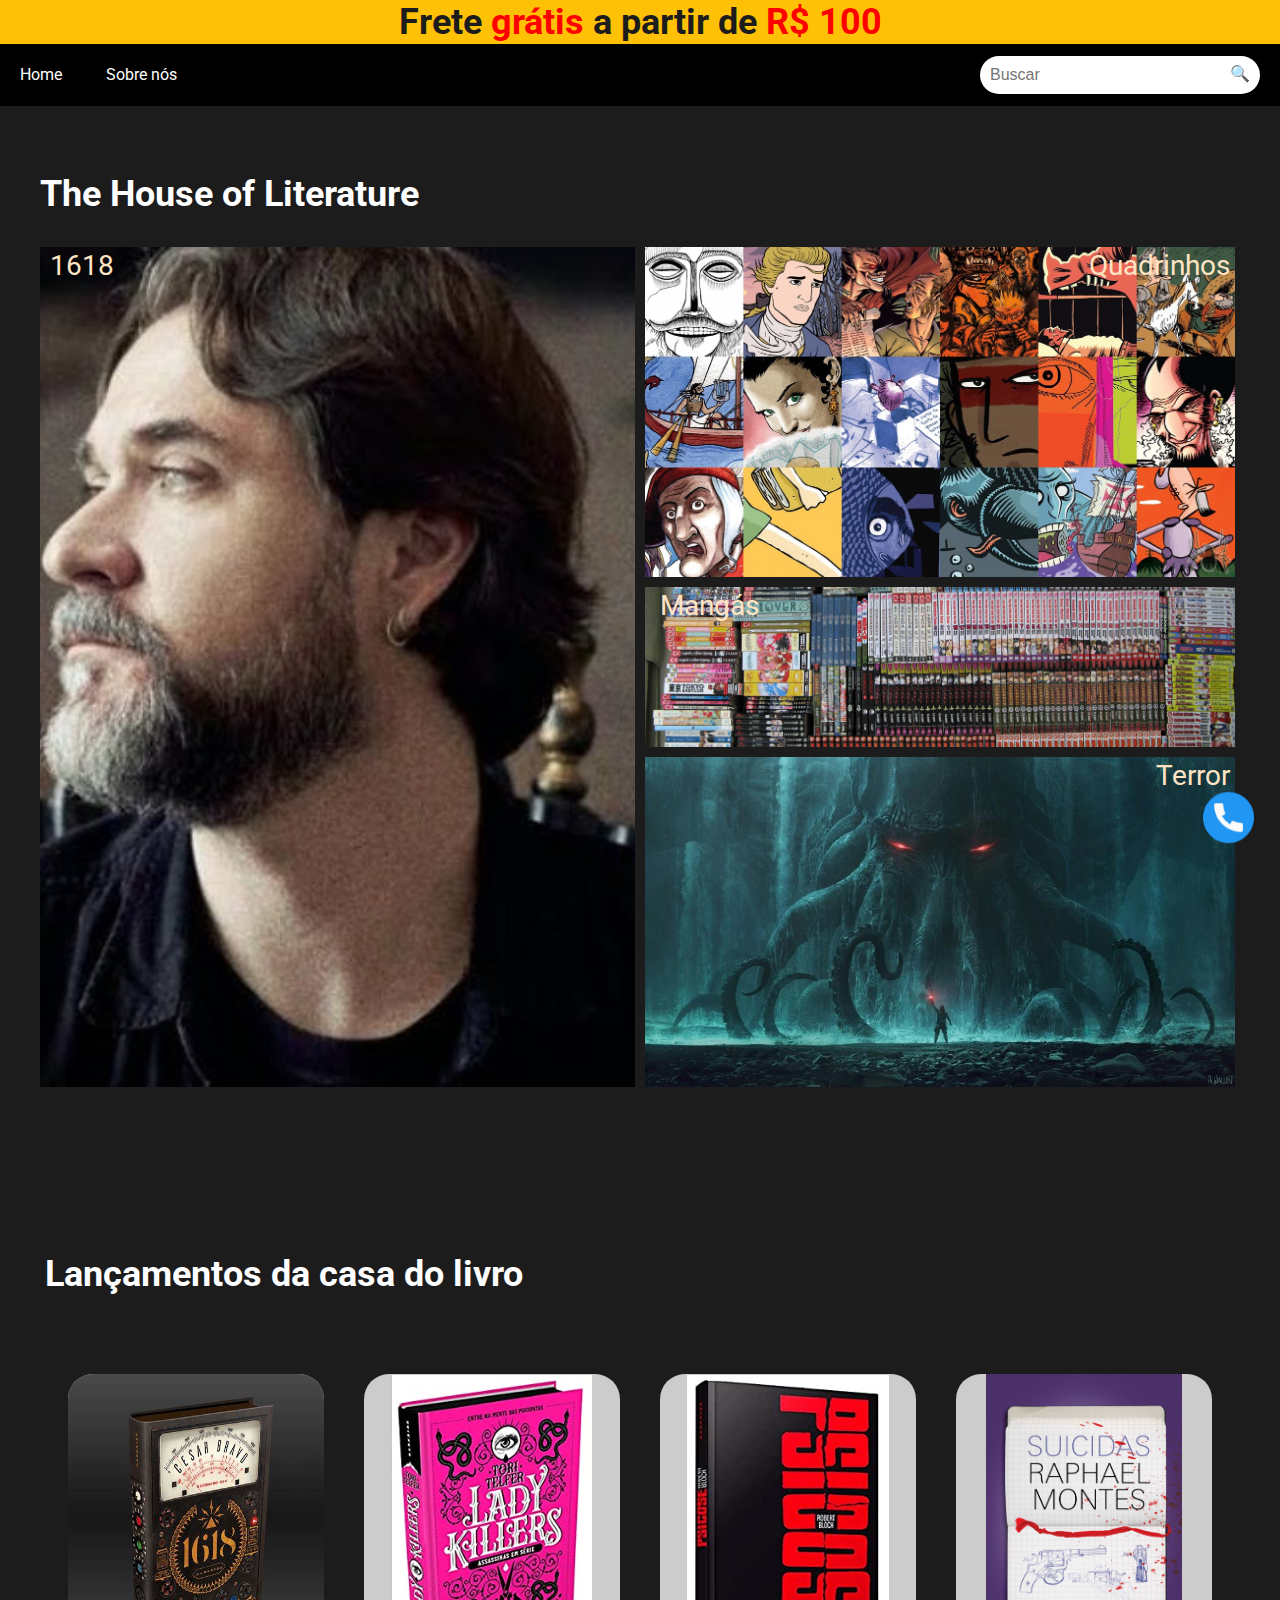
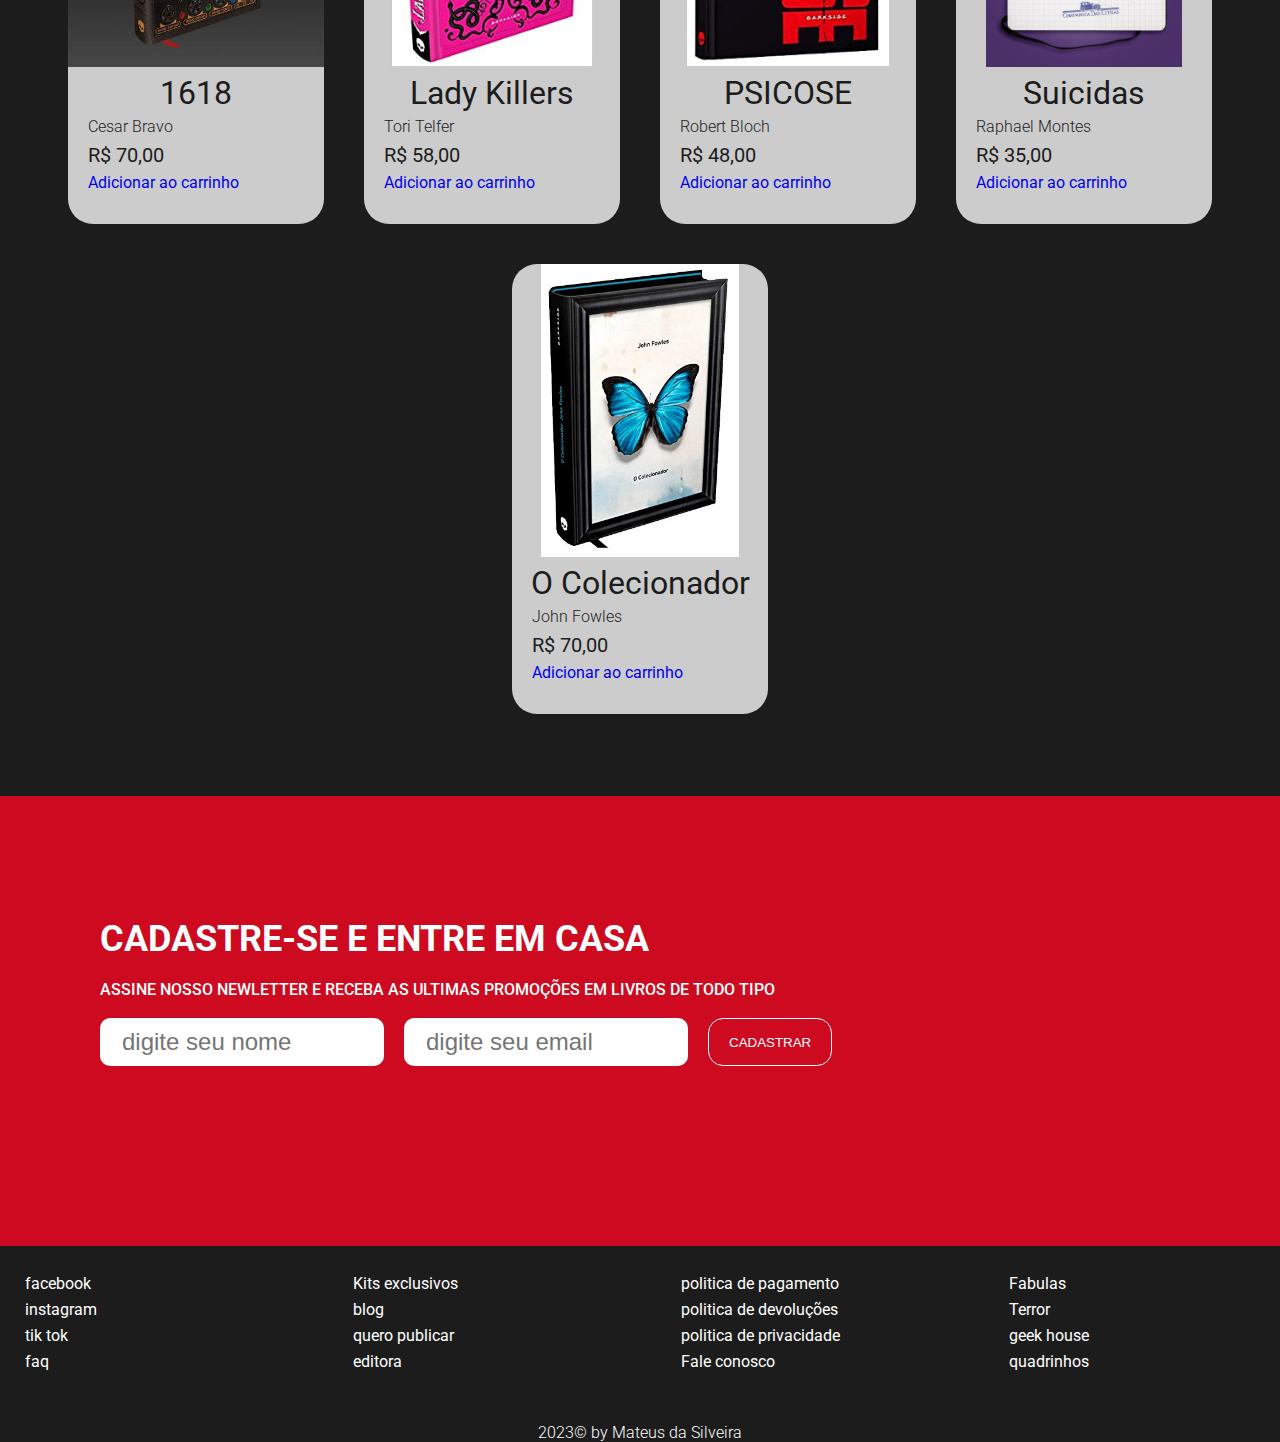
<file: index.html>
<!DOCTYPE html>
<html lang="pt-br">
<head>
	<meta charset="UTF-8">
	<meta http-equiv="X-UA-Compatible" content="IE=edge">
	<meta name="viewport" content="width=device-width, initial-scale=1.0">
	
	<link rel="shortcut icon" href="./assets/img/book.svg" type="image/x-icon">
	
	<title>LOJA livros</title>
	<link rel="stylesheet" href="./assets/styles/reset.css">
	<link rel="stylesheet" href="./assets/styles/basics.css">
	<link rel="stylesheet" href="./assets/styles/header.css">
	<link rel="stylesheet" href="./assets/styles/search_box.css">
	<link rel="stylesheet" href="./assets/styles/contend.css">
	<link rel="stylesheet" href="./assets/styles/produtos.css">
	<link rel="stylesheet" href="assets/styles/cadastro.css">
	<link rel="stylesheet" href="assets/styles/footer.css">
	<link rel="stylesheet" href="assets/styles/flutuante.css">
	
</head>
<body>
	<div class="container">
		<header>
				<div class="letreiro">
					<h1>Frete <span>grátis</span> a partir de <span>R$ 100</span></h1>
				</div>
			<nav>
				<ul>
					<li>Home</li>
					<li>Sobre nós</li>
				</ul>
				<div class="search_box">
					<input class="search_txt"
						type="text" 
						name="" 
						placeholder="Buscar"
					>
					<a href="Buscar" class="Search_btn">
						<span class="btn_click">🔍</span>
					</a>
					<!--substituts "fa- fa-search" in localhost-->
					
				</div>
			</nav>
		</header>
		<div class="contend">
			<h1>The House of Literature</h1>
			<section class="highlights">
				<div class="principal_highlights"><a href="#"><h3>1618</h3></a></div>
				<div class="secundary_highlights"><h3>Quadrinhos</h3></div>
				<div class="secundary_highlights"><a href="Mangas.html"><h3>Mangás</h3></a></div>
				<div class="secundary_highlights"><h3>Terror</h3></div>
			</section>
		</div>
		<div class="products">
			<div class="produtos-contend">
				<h1>Lançamentos da casa do livro</h1>
				<div id="produtos-line"></div>
			</div>
			<div class="cadastro">
				<div class="box">
					<h1>Cadastre-se e entre em casa</h1>
					<p>assine nosso newletter e receba as ultimas promoções em livros de todo tipo</p>
					<div class="inputs">
						<input 
						class="text_input"
						id="nome"
						type="text" 
						placeholder="digite seu nome"
						>
						<input 
						class="text_input"
						id="email"
						type="text" 
						placeholder="digite seu email"
						>
						<input onclick="cadastrar()"
						class="button"
						type="button" 
						value="Cadastrar">
					</div>
				</div>
			</div>
		</div>
		<footer>
			<div class="footer_column">
				<ul>
					<li>facebook</li>
					<li>instagram</li>
					<li>tik tok</li>
					<li>faq</li>
				</ul>
			</div>
			<div class="footer_column">
				<ul>
					<li>Kits exclusivos</li>
					<li>blog</li>
					<li>quero publicar</li>
					<li>editora</li>
				</ul>
			</div>
			<div class="footer_column">
				<ul>
					<li>politica de pagamento</li>
					<li>politica de devoluções</li>
					<li>politica de privacidade</li>
					<li>Fale conosco</li>
				</ul>
			</div>
			<div class="footer_column">
				<ul>
					<li>Fabulas</li>
					<li>Terror</li>
					<li>geek house</li>
					<li>quadrinhos</li>
				</ul>
			</div>	
		</footer>
		<div class="copyright">
			<p>2023&copy; by Mateus da Silveira</p>
		</div>
		<div class="botao_flutuante">
			<img src="assets/img/phone.png" alt="Contato">
		</div>		
	</div>
</div>

<script src="assets/scripts/loja_items.js"></script>
<div id="carrinho"></div>
<script src="assets/scripts/formulario.js"></script>
</body>
</html>
</file>
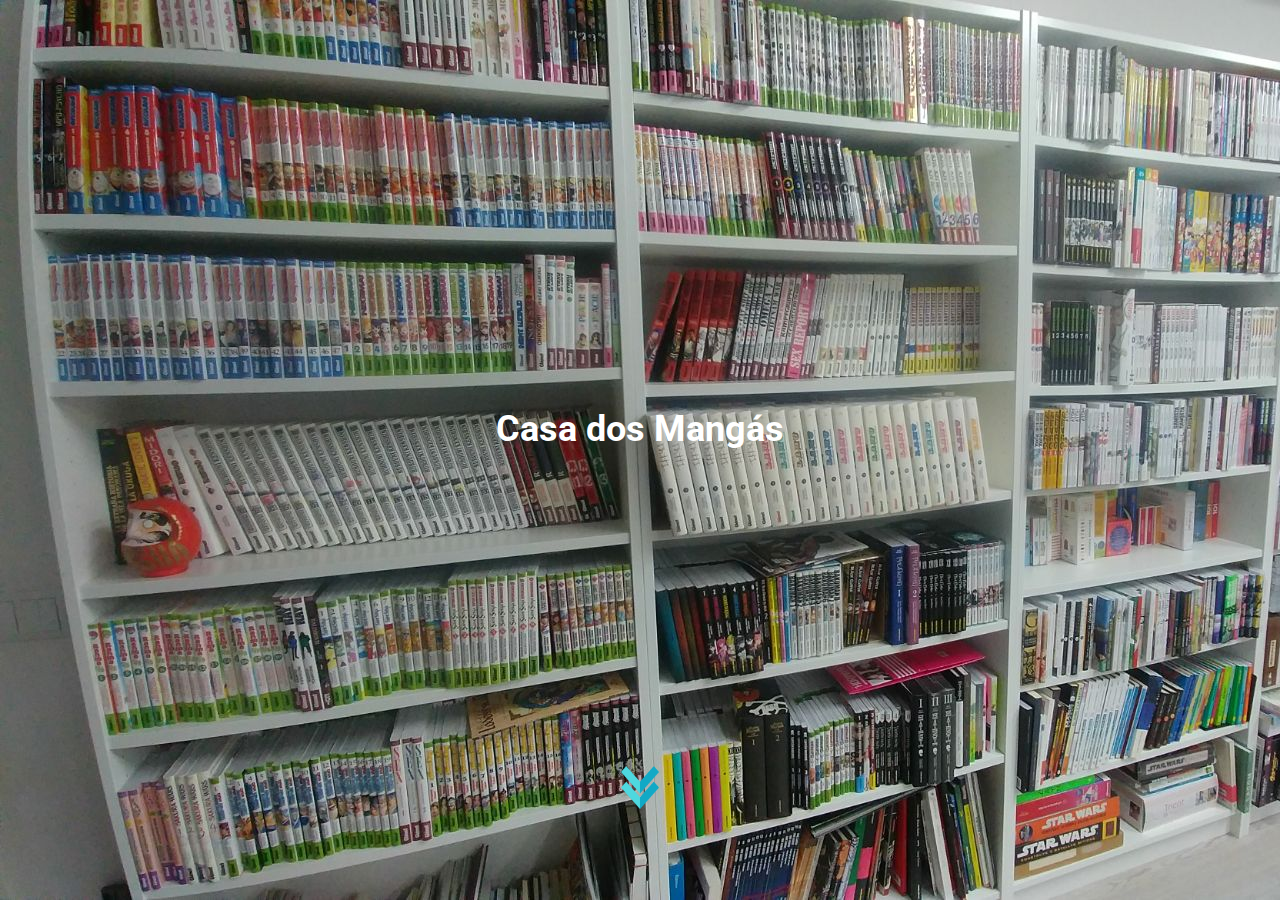
<file: Mangas.html>
<!DOCTYPE html>
<html lang="pt-br">
<head>
    <meta charset="UTF-8">
    <meta http-equiv="X-UA-Compatible" content="IE=edge">
    <meta name="viewport" content="width=device-width, initial-scale=1.0">
    <title>Loja Livros | Mangás</title>
    <link rel="shortcut icon" href="assets/img/book.svg" type="image/x-icon">
    <link rel="stylesheet" href="assets/styles/basics.css">
    <link rel="stylesheet" href="assets/styles/covers.css">
</head>
<body>
    <section class="full_size_cover">
        <div class="titulo"><h1>Casa dos Mangás</h1></div>
        <div class="icon">
            <img src="assets/img/down-chevron.png" alt="Mais">
        </div>
    </section>
</body>
</html>
</file>
<file: assets/styles/basics.css>
@import url('https://fonts.googleapis.com/css2?family=Roboto:wght@300;400;700&display=swap');

::-webkit-scrollbar {
    display: none;
}

body {
    background-color: rgb(253, 249, 243);
    font-family: 'Roboto', sans-serif;
    color: #fff;
    background-color: #1c1c1c;
    width: auto;
    padding: 0;
}

h1 {
    font-size: 36px;
    font-weight: 700;
}

h2 {
    font-size: 32px;
    font-weight: 400;
}

h3 {
    font-size: 28px;
    font-weight: 400;
}

p {
    font-size: 16px;
    font-weight: 300;
}

span {
    color: red;
}
</file>
<file: assets/styles/header.css>
header {
    background-color: #000;
}

.letreiro {
    width: 100%;
    color: #1c1c1c;
    background-color: #ffc105;
    text-align: center;
    padding: 4px 0;
    cursor: default;
}

nav {
    display: flex;
    padding: 12px 0px;
    width: 100%;

    flex-direction: row;
    align-content: center;
    justify-content: space-between;
    align-items: center;
    flex-wrap: wrap;
}

nav ul li {
    display: inline;
    margin: 0 8px;
    padding: 12px 12px;
    color: #fff;

    cursor: pointer;
}

nav ul li:hover {
    color: red;
    transform: translate(0,-5%);
    font-weight: 700;
}
</file>
<file: assets/styles/search_box.css>
.search_box {
    background-color: #fff;
    height: 40px;
    border-radius: 40px;
    padding: 10px;
    margin: 0 20px 0 0;
    height: auto;
    transition: 2s;
}

.search_btn {
    color: aqua;
    float: right;
    width: 40px;
    height: 40px;
    border-radius: 50%;
    background-color: #faee6a;
    display: flex;
    justify-content: center;
    align-items: center;
    transition: 2s;
}



.search_txt {
    font-size: 16px;
    border: none;
    background: none;
    outline: none;
    float: left;
    padding: 0;
    color: #1c1c1c;
    transform: 0.4s;
    
    /* open in hover */
    width: 240px;
}


.btn_click {
    cursor: default;
}
</file>
<file: assets/styles/contend.css>
.contend {
    padding: 40px;
}

.contend h1 {
    margin: 30px 0;
    color: white;
}

.highlights {
    display: grid;
    grid-template-columns: 25% 25% 25% 25%;
    grid-template-rows: 20% 20% 20% 20% 20%;
    height: calc(100vh - 50px);
}

.highlights  .principal_highlights {
    background: url('../img/cesar.JPG') center / cover no-repeat;
    grid-column: 1 / 3;
    grid-row: 1 / 6;
    margin: 5px;
}

.highlights  .principal_highlights {
    margin: 5px 5px 5px 0;
    display: flex;
}


.highlights  .secundary_highlights {
    display: flex;
    margin: 5px;
}

.highlights  .principal_highlights  h3{
    color: bisque;
    width: 100%;
    text-align: center;
    padding: 5px;
}

.highlights  .secundary_highlights  h3{
    color: bisque;
    width: 100%;
    text-align: right;
    padding: 5px;
}

.highlights  .secundary_highlights:nth-child(2) {
    background: url('../img/quadrinhos.webp') center / cover no-repeat;
    grid-column: 3 / 5;
    grid-row: 1 / 3 ;
}

.highlights  .secundary_highlights:nth-child(3) {
    background: url('../img/mangas.png') center / cover no-repeat;
    grid-column: 3 / 5;
    grid-row: 3 / 4 ;
}

.highlights  .secundary_highlights:nth-child(4) {
    background: url('../img/terror.jpg') center / cover no-repeat;
    grid-column: 3 / 5;
    grid-row: 4 / 6 ;
}

.highlights  .secundary_highlights:hover {
    transform: scale(1.01);
    transition: all 0.1s ease-in;
}

.highlights  .principal_highlights:hover {
    transform: scale(1.01);
    transition: all 0.1s ease-in;
}
</file>
<file: assets/styles/produtos.css>
.produtos-contend {
    align-items: center;
    margin: 62px auto;
}

.produtos-contend h1 {
    padding: 62px 45px;
}

#produtos-line {
    width: 100%;
    display: flex;
    justify-content: center;
    flex-wrap: wrap;
}

.card {
    background-color: #ccc;
    color: #1c1c1c;
    width: 20%;
    height: 450px;
    border-radius: 25px;
    margin: 20px;
    cursor: pointer;
}

.card:hover {
    background-color: #ccc;
    transform: scale(1.025);
    transition: all 0.1s ease-in;
}

.card_img {
    height: 65%;
    width: 100%;
    background-size: cover;
    border-radius: 25px 25px 0 0;
    display: flex;
    overflow: hidden;
    justify-content: center;
}

.card_img img {
    max-width: 100%;
    height: 100%;
}

.card h2 {
    margin: 10px 0;
    text-align: center;
}

.card p {
    padding: 0 20px;
    text-align: justify;
}

.card a {
    padding: 0 20px;
}

.preco {
    font-size: 1.25em;
    padding: 10px 20px;
}
</file>
<file: assets/styles/cadastro.css>
.cadastro {
    width: 100%;
    height: 50vh;
    background-color: #cd0a20;
    color: white;
    align-items: center;

}

.cadastro .box {
    justify-content: center;
    padding: 100px;
}

.cadastro h1 {
    padding: 25px 0;
    text-transform: uppercase;
}

.cadastro p {
    text-transform: uppercase;
    font-weight: 500;
}

.inputs {
    display: flex;
    width: 50%;

    margin: 20px 0;
}

.text_input {
    font-size: 24px;
    border: none;
    border-radius: 10px;
    outline: none;
    height: 48px;
    padding: 0 22px;
    margin: 0 20px 0 0;
    width: 240px;
    color: #1c1c1c;
}

.button {
    border: solid white 1.5px;
    border-radius: 15px;
    background-color: #cd0a20;
    color: white;

    padding: 8px 20px;
    text-transform: uppercase;
    transition: all .3s;
    cursor: pointer;

}

.button:hover {
    color: #cd0a20;
    background-color: white;
    border: none;
    transform: translate(0, -5%);
}

.button:active {
    transform: translate(0,5%);
}
</file>
<file: assets/styles/footer.css>
footer {
    display: flex;
    flex-direction: row;
    flex-wrap: wrap;
    justify-content: space-between;

    padding: 25px 25px 50px 25px;
}

.footer_column {
    width: 20%;
}

.footer_column ul li {
    padding: 5px 0;
    cursor: pointer;
    color: #fff;
}

.footer_column ul li:hover {
    color: #cd0a20;
}

.copyright {
    width: 100%;
    height: 1em;
    text-align: center;
    color: #fff;
}
</file>
<file: assets/styles/flutuante.css>
.botao_flutuante {
    width: 4%;
    right: 2%;
    bottom: 6%;
    position: fixed;
    z-index: 1;
    transition: all .2s;
}

.botao_flutuante:hover {
    transform: translate(0,-5%);
}

.botao_flutuante img {
    width: 100%;
}
</file>
<file: assets/styles/covers.css>
body {
    margin: 0;
    padding: 0;
    width: 100%;

}

.full_size_cover {
    margin: 0;
    padding: 0;
    position: relative;
    height: 100vh;
    width: 100vw;
    justify-content: center;
    align-items: center;
    
    background-image: url(../img/mangateca.jpg);
    background-attachment: fixed;
    background-size: cover;
    display: flex;
    flex-direction: column;
}

.titulo {
    height: 75vh;
    display: flex;
    justify-content: center;
    align-items: center;
}

.icon {
    width: 3%;
}

.icon img {
    width: 100%;
    height: 100%;
}
</file>
